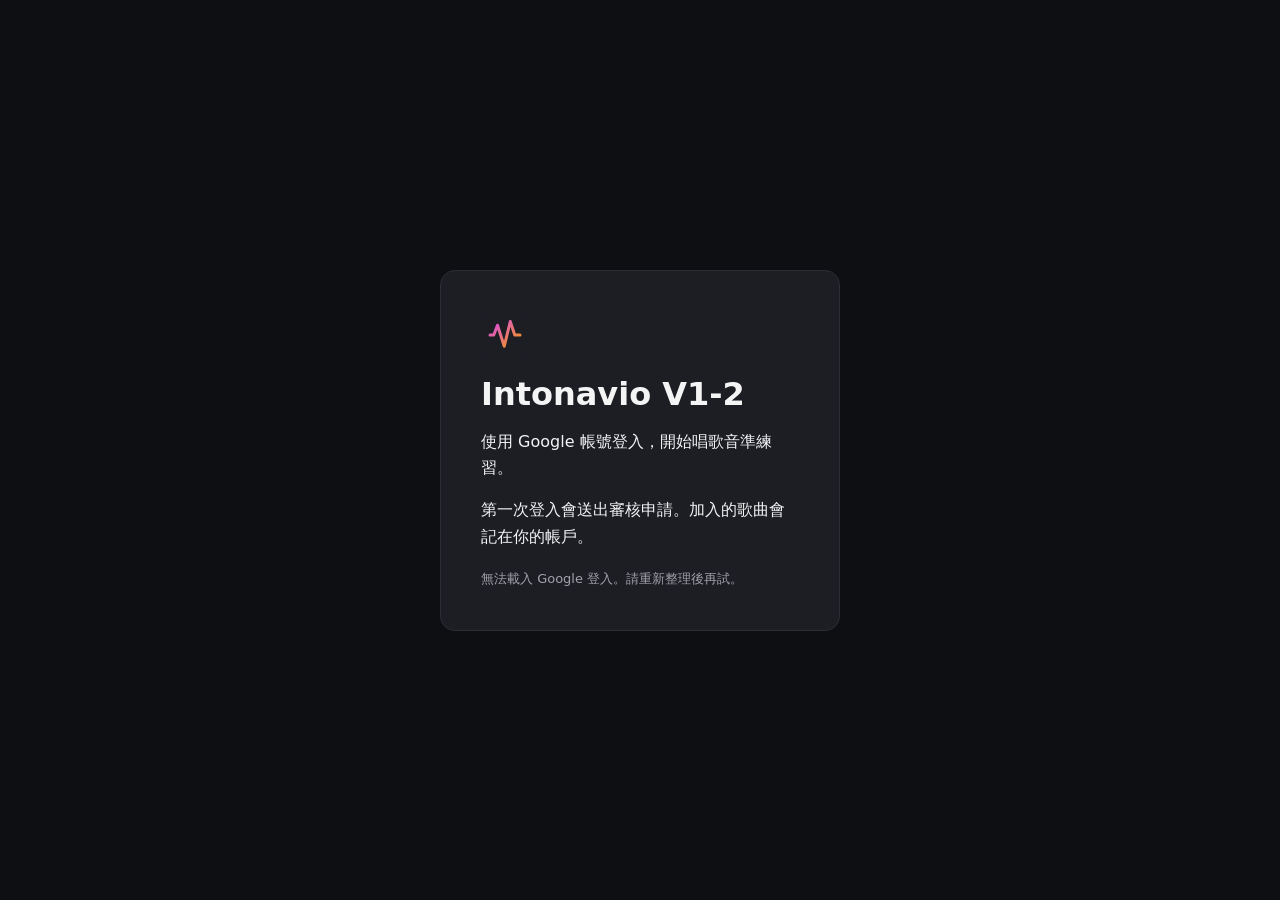
<file: index.html>
<!doctype html>
<html lang="zh-TW">
  <head>
    <meta charset="UTF-8" />
    <meta name="viewport" content="width=device-width,initial-scale=1" />
    <meta
      name="description"
      content="Intonavio V1-2 唱歌音準練習：三軌線上歌庫、即時音高與參考旋律。"
    />
    <meta name="theme-color" content="#0e0f12" />
    <title>Intonavio V1-2｜唱歌音準練習</title>
    <link rel="icon" href="./icon.svg" />
    <script type="module" crossorigin src="./assets/index-D7pJ2bb-.js"></script>
    <link rel="modulepreload" crossorigin href="./assets/dom-BB87m1bJ.js">
    <link rel="stylesheet" crossorigin href="./assets/index-Fr4rYa_E.css">
  </head>
  <body>
    <main
      id="google-entry"
      class="entry-page"
      hidden
      aria-labelledby="google-title"
    >
      <div class="entry-card">
        <img src="./icon.svg" width="48" height="48" alt="" />
        <h1 id="google-title">Intonavio V1-2</h1>
        <p data-i18n="googleEnter">使用 Google 帳號登入，開始唱歌音準練習。</p>
        <p data-i18n="googleNotice">第一次登入會送出審核申請。加入的歌曲會記在你的帳戶。</p>
        <div id="google-button"></div>
        <p id="google-status" role="status"></p>
        <div class="entry-actions">
          <button id="google-recheck" data-i18n="googleRecheck" hidden>查詢審核狀態</button>
          <button id="google-switch" data-i18n="googleSignOut" hidden>登出</button>
        </div>
      </div>
    </main>
    <div id="practice-app" hidden>
      <header class="topbar">
        <a class="brand" href="./"
          ><img src="./icon.svg" width="38" height="38" alt="" /><span
            >Intonavio V1-2 <small data-i18n="app">唱歌音準練習</small></span
          ></a
        >
        <div class="top-actions">
          <a id="practice-admin" href="./admin/" hidden data-i18n="adminLink">管理後台</a>
          <button
            id="google-sign-out"
            class="ghost"
            data-i18n="googleSignOut"
            hidden
          >
            登出
          </button>
          <button id="environment" class="ghost" data-i18n="settings">
            練唱方式</button
          ><span id="local-pill" class="local-pill" data-i18n="local">本機處理・免費使用</span
          ><label class="sr-only" for="language">Language</label
          ><select id="language">
            <option value="zh-TW">繁體中文</option>
            <option value="en">English</option>
          </select>
        </div>
      </header>
      <div class="workspace">
        <aside class="sidebar">
          <div class="section-heading">
            <h2 data-i18n="library">我的練習曲</h2>
            <span id="song-count">0</span>
          </div>
          <button id="add-song" class="primary wide" data-i18n="addSong">
            ＋ 加入歌曲</button
          ><button id="import" class="ghost wide" data-i18n="localFile">
            匯入本機音檔</button
          ><input
            type="file"
            id="file"
            accept="audio/*,.mp3,.wav,.flac,.m4a,.ogg"
            hidden
          /><button id="demo" class="ghost wide" data-i18n="demo">
            試試音階暖身
          </button>
          <div id="cloud-wait" class="cloud-library" hidden>
            <p id="cloud-wait-status" role="status"></p>
            <button id="cloud-pause" class="ghost wide" data-i18n="cloudPause" hidden>先練其他歌曲</button>
            <button id="cloud-resume" class="ghost wide" data-i18n="cloudProgress" hidden>查看分析進度</button>
          </div>
          <div id="library" class="song-list"></div>
          <details id="cloud-library" class="cloud-library" open hidden>
            <summary data-i18n="onlineLibrary">線上歌庫</summary>
            <form id="cloud-search">
              <label for="cloud-query" class="sr-only" data-i18n="cloudSearch">搜尋歌名、頻道或影片 ID</label>
              <input id="cloud-query" type="search" maxlength="160" />
              <button type="submit" class="ghost" data-i18n="search">搜尋</button>
            </form>
            <div id="cloud-recommend-bar" class="cloud-recommend-bar" hidden>
              <span data-i18n="cloudRecommended">為你推薦</span>
              <button id="cloud-shuffle" type="button" class="ghost" data-i18n="cloudShuffle">換一批</button>
            </div>
            <div id="cloud-results" class="song-list" aria-live="polite"></div>
          </details>
          <div class="privacy">
            <span class="privacy-dot"></span>
            <p data-i18n="privacy">本機匯入的音訊保存在此瀏覽器。選擇雲端分析後會上傳音檔。</p>
            <small data-i18n="storage"
              >歌曲儲存在此瀏覽器；清除網站資料會移除歌曲，請下載音檔備份。</small
            >
          </div>
        </aside>
        <main>
          <section class="intro">
            <div>
              <h1 id="song-title" data-i18n="ready">準備好，唱一小段。</h1>
              <p id="song-artist" class="muted"></p>
              <p class="muted" data-i18n="hint">
                戴上耳機，開啟麥克風，讓你的聲音對齊旋律。
              </p>
            </div>
            <button
              id="mic"
              class="primary mic-button"
              data-i18n="micOn"
              aria-pressed="false"
            >
              開啟麥克風
            </button>
          </section>
          <div id="mic-status-line" class="status-line">
            <span id="mic-status" data-i18n="micIdle">麥克風未開啟</span
            ><span class="headphones" data-i18n="headphones">建議使用耳機</span
            ><meter
              id="level"
              min="0"
              max="1"
              high="0.9"
              optimum="0.5"
              value="0"
              aria-label="麥克風峰值"
            ></meter>
          </div>
          <details id="mic-settings" class="mic-settings">
            <summary data-i18n="micSettings">麥克風設定</summary>
            <div class="mic-settings-controls">
              <label class="mic-filter-control">
                <span data-i18n="micFilter">濾波與降噪</span>
                <select id="mic-filter">
                  <option value="vocal" selected data-i18n="micFilterVocal">人聲濾波（推薦）</option>
                  <option value="strong" data-i18n="micFilterStrong">強力降噪（吵雜環境）</option>
                  <option value="off" data-i18n="micFilterOff">關閉（原始訊號）</option>
                </select>
              </label>
              <button id="mic-test" class="ghost" type="button" data-i18n="micTestStart">
                測試麥克風
              </button>
            </div>
            <div class="mic-alignment-controls">
              <label for="latency" data-i18n="latency">麥克風對齊</label>
              <input id="latency" type="number" min="-500" max="500" step="10" value="0" aria-describedby="alignment-hint" />
              <span>ms</span>
              <button id="mic-alignment" class="ghost" type="button" data-i18n="micAlignmentStart">試唱校準</button>
              <small id="alignment-hint" data-i18n="latencyHint">也可以手動微調毫秒值。</small>
            </div>
            <p id="mic-warning" class="mic-warning" role="status" hidden></p>
          </details>
          <section id="practice-card" class="practice-card">
            <div class="metrics">
              <div>
                <span data-i18n="note">你的音高</span
                ><strong id="live-note">—</strong
                ><small id="live-hz" data-i18n="noVoice">等待聲音</small>
              </div>
              <div>
                <span data-i18n="target">參考音高</span
                ><strong id="target-note">—</strong
                ><small id="deviation" data-i18n="noTarget">尚無參考旋律</small>
              </div>
              <div class="score-metric">
                <span data-i18n="score">本次準確度</span
                ><strong id="score">—</strong
                ><small id="score-count">0 frames</small>
              </div>
            </div>
            <div class="practice-audio-bar">
              <label class="playback-volume">
                <span data-i18n="playbackVolume">播放音量</span>
                <input id="playback-volume" type="range" min="0" max="100" value="50" />
                <output id="playback-volume-value" for="playback-volume">50%</output>
              </label>
              <div class="practice-mic-gain">
                <label class="mic-gain-inline">
                  <span data-i18n="micGain">麥克風增益</span>
                  <input
                    id="mic-gain"
                    type="range"
                    min="25"
                    max="200"
                    step="5"
                    value="100"
                  />
                  <output id="mic-gain-value" for="mic-gain">100%</output>
                </label>
                <label class="mic-auto-gain">
                  <input id="mic-auto-gain" type="checkbox" checked />
                  <span data-i18n="micAutoGain">自動增益</span>
                </label>
              </div>
            </div>
            <div class="practice-video-controls">
              <button id="toggle-video" class="ghost" type="button" aria-controls="video" hidden data-i18n="showVideo">
                顯示 YouTube 影片
              </button>
              <button id="toggle-video-background" class="ghost" type="button" aria-controls="practice-view" aria-pressed="false" hidden>
                選擇背景影片
              </button>
              <button id="toggle-video-fill" class="ghost" type="button" aria-controls="practice-view" aria-pressed="true" hidden data-i18n="videoFill">
                滿版裁切
              </button>
              <button id="toggle-video-fullscreen" class="ghost" type="button" aria-controls="practice-card" aria-pressed="false" hidden data-i18n="videoFullscreen">
                全螢幕疊加
              </button>
              <label id="video-background-brightness-control" class="video-brightness" hidden>
                <span data-i18n="videoBackgroundBrightness">背景亮度</span>
                <input id="video-background-brightness" type="range" min="35" max="100" step="1" value="85" />
                <output id="video-background-brightness-value" for="video-background-brightness">85%</output>
              </label>
              <button id="remove-practice-video" class="ghost" type="button" hidden data-i18n="removePracticeVideo">
                移除影片
              </button>
              <input id="practice-video-file" type="file" accept="video/*" hidden />
              <a id="watch-video" hidden target="_blank" rel="noreferrer" data-i18n="openWatch">在 YouTube 開啟</a>
            </div>
            <div id="practice-view" class="practice-view">
              <div id="video" class="practice-video" hidden></div>
              <div id="practice-video-frame" class="practice-video practice-video-local" hidden>
                <video id="practice-video" muted playsinline preload="metadata" aria-hidden="true"></video>
              </div>
              <div class="chart-wrap">
                <canvas
                  id="chart"
                  role="img"
                  aria-label="音高走勢圖：參考旋律與你的聲音"
                ></canvas>
              </div>
            </div>
            <div class="chart-legend">
              <span
                ><i class="reference"></i
                ><span data-i18n="referenceLegend">參考旋律</span></span
              ><span
                ><i class="live"></i
                ><span data-i18n="liveLegend">你的聲音</span></span
              >
            </div>
            <div class="transport">
              <button id="play" class="play" disabled data-i18n="play">
                播放</button
              ><label class="sr-only" for="seek" data-i18n="progress"
                >播放進度</label
              ><input
                id="seek"
                type="range"
                min="0"
                max="1"
                value="0"
                step="0.01"
                disabled
              /><span id="time">0:00 / 0:00</span>
            </div>
            <div class="playback-options">
              <label class="sr-only" for="track" data-i18n="track">音軌</label
              ><select id="track">
                <option value="original" data-i18n="original">原曲</option>
                <option value="vocals" data-i18n="vocals" disabled>人聲</option>
                <option value="instrumental" data-i18n="instrumental" disabled>
                  伴奏
                </option>
              </select>
              <label class="inline-setting"
                ><span data-i18n="speed">播放速度</span
                ><select id="speed">
                  <option value="0.5">0.5×</option>
                  <option value="0.75">0.75×</option>
                  <option value="1" selected>1.0×</option>
                  <option value="1.25">1.25×</option>
                  <option value="1.5">1.5×</option>
                </select></label
              >
              <div class="loop-controls">
                <button id="a" class="ghost" data-i18n="markerA" disabled>
                  設 A 起點</button
                ><button id="b" class="ghost" data-i18n="markerB" disabled>
                  設 B 終點</button
                ><button
                  id="clear-loop"
                  class="ghost"
                  data-i18n="clearLoop"
                  disabled
                >
                  取消循環</button
                ><span id="loop-info" class="muted">A — · B —</span>
              </div>
            </div>
          </section>
          <section class="settings-grid">
            <label
              ><span data-i18n="difficulty">評分難度</span
              ><select id="difficulty">
                <option value="beginner" data-i18n="beginner">入門</option>
                <option value="intermediate" data-i18n="intermediate">
                  進階
                </option>
                <option value="advanced" data-i18n="advanced">挑戰</option>
              </select></label
            ><label
              ><span data-i18n="octave">練習音域</span
              ><select id="octave">
                <option value="-12" data-i18n="lower">低八度</option>
                <option value="0" selected data-i18n="same">原音域</option>
                <option value="12" data-i18n="higher">高八度</option></select
              ><small data-i18n="octaveHint"
                >跟唱時如果比原唱低或高一個八度，可在這裡調整參考線。播放維持原音。</small
              ></label
            >
            <div class="visual-sync-setting">
              <div class="visual-sync-head">
                <label for="visual-offset" data-i18n="visualSync">畫面同步微調</label>
                <output id="visual-offset-value" for="visual-offset">+0 ms · 自動偵測</output>
                <button id="visual-offset-reset" class="ghost visual-sync-reset" type="button" data-i18n="visualSyncReset" disabled>歸零</button>
              </div>
              <input
                id="visual-offset"
                type="range"
                min="-300"
                max="300"
                step="10"
                value="0"
                aria-describedby="visual-offset-hint"
              />
              <small id="visual-offset-hint" data-i18n="visualSyncHint"
                >依目前播放裝置即時偵測系統輸出延遲；若使用藍牙耳機覺得畫面比聲音快，可往右微調。</small
              >
            </div>
          </section>
          <section id="processing-card" class="processing-card">
            <div>
              <h2 data-i18n="separate">AI 分離人聲與伴奏</h2>
              <p data-i18n="separateHint">
                網頁會在你的電腦上處理音訊。第一次會下載約 67 MB 的模型，速度依電腦與歌曲長度而異。處理時請保持分頁開啟。
              </p>
            </div>
            <div class="button-row">
              <button
                id="separate"
                class="primary"
                disabled
                data-i18n="separate"
              >
                AI 分離人聲與伴奏</button
              ><button id="analyze" class="ghost" disabled data-i18n="analyze">
                這是清唱，直接分析音高</button
              ><button id="cloud-process-file" class="ghost" hidden data-i18n="cloudProcessFile">
                送出雲端三軌分析
              </button><button id="cloud-retry" class="ghost" hidden data-i18n="cloudRetry">
                重試雲端分析
              </button><button id="cancel" class="ghost" hidden data-i18n="cancel">
                取消處理
              </button>
            </div>
            <div id="cloud-progress-panel" class="cloud-progress-panel" hidden>
              <div class="cloud-progress-head">
                <span id="cloud-progress-badge" class="cloud-badge"></span>
                <strong id="cloud-progress-title" class="cloud-progress-title"></strong>
                <span id="cloud-progress-elapsed" class="cloud-progress-elapsed"></span>
              </div>
              <ol id="cloud-progress-steps" class="cloud-steps" aria-label="雲端處理進度">
                <li data-step="queued">
                  <span class="cloud-step-dot" aria-hidden="true"></span>
                  <span data-i18n="cloudStepQueued">已送出排隊</span>
                </li>
                <li data-step="fetching">
                  <span class="cloud-step-dot" aria-hidden="true"></span>
                  <span data-i18n="cloudStepFetching">取得音訊</span>
                </li>
                <li data-step="separating">
                  <span class="cloud-step-dot" aria-hidden="true"></span>
                  <span data-i18n="cloudStepSeparating">AI 分離與音高</span>
                </li>
                <li data-step="storing">
                  <span class="cloud-step-dot" aria-hidden="true"></span>
                  <span data-i18n="cloudStepStoring">儲存成品</span>
                </li>
              </ol>
              <progress id="cloud-progress-bar" max="1" value="0"></progress>
              <p id="cloud-progress-detail" class="cloud-progress-detail" role="status" aria-live="polite"></p>
              <div id="cloud-progress-actions" class="button-row">
                <button id="cloud-panel-pause" class="ghost" type="button" hidden data-i18n="cloudPause">
                  先練其他歌曲
                </button>
                <button id="cloud-panel-resume" class="ghost" type="button" hidden data-i18n="cloudCheckProgress">
                  重新檢查進度
                </button>
                <button id="cloud-panel-retry" class="ghost" type="button" hidden data-i18n="cloudRetry">
                  重試雲端分析
                </button>
                <button id="cloud-panel-manual" class="primary" type="button" hidden data-i18n="manualDownloadAction">
                  自行下載並上傳音檔
                </button>
              </div>
            </div>
            <progress
              id="processing-progress"
              max="1"
              value="0"
              hidden
            ></progress>
            <p id="status" role="status" aria-live="polite"></p>
            <div class="button-row" id="downloads"></div>
          </section>
          <section class="history-card">
            <div class="section-heading">
              <h2 data-i18n="history">練習紀錄</h2>
              <button
                id="save-score"
                class="ghost"
                data-i18n="saveScore"
                disabled
              >
                儲存本次成績
              </button>
            </div>
            <div id="history">
              <p class="muted" data-i18n="noHistory">
                唱完後，儲存一次練習成績。
              </p>
            </div>
          </section>
          <details class="help">
            <summary data-i18n="help">使用方式</summary>
            <ol>
              <li data-i18n="step1">
                點「加入歌曲」貼上 YouTube 連結，再點「檢查歌曲」。
              </li>
              <li data-i18n="step2">選「加入並播放影片」，再按播放。</li>
              <li data-i18n="step3">開啟麥克風，就能邊唱邊看自己的音高。</li>
            </ol>
            <p data-i18n="limits">
              想做伴奏或對照原唱音高？到「練唱方式」查看安裝步驟。
            </p>
          </details>
          <footer>
            Intonavio Web ·
            <a
              href="https://github.com/pawelgawliczek/intonavio"
              target="_blank"
              rel="noreferrer"
              >Intonavio / MIT</a
            >
            ·
            <a
              href="https://github.com/incidentist/web-audio-separation"
              target="_blank"
              rel="noreferrer"
              >web-audio-separation</a
            >
          </footer>
        </main>
      </div>
      <dialog id="add-dialog" aria-labelledby="add-dialog-title">
        <div class="section-heading">
          <h2 id="add-dialog-title" data-i18n="pasteUrl">貼上 YouTube 連結</h2>
          <button id="close-dialog" class="ghost" data-i18n="close">
            關閉
          </button>
        </div>
        <form id="youtube-form">
          <label for="youtube-url" class="sr-only" data-i18n="pasteUrl"
            >貼上 YouTube 連結</label
          ><input
            id="youtube-url"
            type="url"
            required
            placeholder="https://www.youtube.com/watch?v=…"
            autocomplete="off"
          /><button type="submit" class="ghost" data-i18n="checkSong">
            檢查歌曲
          </button>
        </form>
        <p class="muted" data-i18n="youtubeHint">
          請使用你有權下載和處理的公開影片。
        </p>
        <div id="youtube-preview"></div>
        <p id="dialog-status" role="status"></p>
        <div class="dialog-actions">
          <button id="prepare" class="primary" data-i18n="addAndPrepare" hidden>
            加入並處理歌曲
          </button>
          <button id="dialog-manual-upload" class="ghost" type="button" data-i18n="manualDownloadAction" hidden>
            自行下載並上傳音檔
          </button>
          <button id="add-stream" class="ghost" data-i18n="streamOnly" hidden>
            加入並播放影片
          </button>
          <button
            id="setup-prepare-song"
            class="ghost"
            data-i18n="prepareWithSetup"
            hidden
          >
            用練唱工具處理 YouTube 歌曲
          </button>
        </div>
      </dialog>
      <dialog id="mic-alignment-dialog" aria-labelledby="mic-alignment-title">
        <div class="section-heading">
          <h2 id="mic-alignment-title" data-i18n="micAlignmentStart">試唱校準</h2>
        </div>
        <p data-i18n="micAlignmentHint">戴上耳機。每回合聽到第三聲提示時，立刻唱一個舒服的長音，維持約一秒。</p>
        <p id="mic-alignment-round" class="muted"></p>
        <p id="mic-alignment-status" class="alignment-cue" role="status" aria-live="polite"></p>
        <form method="dialog" class="button-row">
          <button class="ghost" data-i18n="close">關閉</button>
        </form>
      </dialog>
      <dialog id="environment-dialog" aria-labelledby="environment-title">
        <div class="section-heading">
          <h2 id="environment-title" data-i18n="settings">練唱方式</h2>
          <button id="close-environment" class="ghost" data-i18n="close">
            關閉
          </button>
        </div>
        <section class="setup-choice" id="setup-stream">
          <h3 data-i18n="browserMode">播 YouTube 跟唱</h3>
          <p data-i18n="browserDetails">
            不用安裝。貼上 YouTube
            連結就能播放、變速，也可以開麥克風看自己的音高。
          </p>
          <button id="setup-add-song" class="primary" data-i18n="startBrowser">
            加入 YouTube 歌曲
          </button>
        </section>
        <section class="setup-choice" id="setup-import">
          <h3 data-i18n="browserFileMode">用自己的音檔做伴奏</h3>
          <p data-i18n="browserFileDetails">
            不用安裝。匯入音檔後，按「AI 分離人聲與伴奏」。瀏覽器會在你的電腦上分離音軌，並畫出參考音高。
          </p>
          <button id="setup-import-file" class="ghost" data-i18n="localFile">
            匯入本機音檔
          </button>
        </section>
        <section class="setup-choice" id="setup-cloud" hidden>
          <h3 data-i18n="cloudMode">雲端取音試用</h3>
          <p data-i18n="cloudDetails">
            貼一次 YouTube
            連結。雲端取得音訊後，瀏覽器會接著分離人聲、畫音高圖。
          </p>
          <button id="setup-cloud-song" class="ghost" data-i18n="startBrowser">
            加入 YouTube 歌曲
          </button>
        </section>
        <section class="setup-choice" id="setup-local">
          <h3 data-i18n="localMode">用 YouTube 連結做伴奏</h3>
          <div id="setup-running" hidden>
            <p data-i18n="toolRunning">練唱工具已開啟，可以直接處理歌曲。</p>
            <p data-i18n="prepareSteps">
              點「加入歌曲」貼上 YouTube
              連結，依序點「檢查歌曲」和「加入並處理歌曲」。處理好後切到「伴奏」，開啟麥克風跟唱。
            </p>
          </div>
          <div id="setup-install">
            <p data-i18n="localDetails">
              手邊只有 YouTube 連結時，可以用免費的練唱工具取得音訊，再分離人聲和伴奏。
            </p>
            <details id="setup-instructions">
              <summary data-i18n="showSetup">
                查看練唱工具下載與啟動步驟
              </summary>
              <fieldset id="setup-computer" class="setup-computer">
                <legend data-i18n="chooseComputer">你用哪種電腦？</legend>
                <label
                  ><input
                    type="radio"
                    name="setup-os"
                    value="windows"
                    checked
                  />
                  Windows</label
                >
                <label
                  ><input type="radio" name="setup-os" value="mac" /> Mac</label
                >
              </fieldset>
              <ol class="setup-steps">
                <li>
                  <strong data-i18n="extractSetup">下載並解壓縮</strong>
                  <div data-setup-os="windows">
                    <p data-i18n="extractWindows">
                      到「下載」資料夾，在 ZIP 檔上按右鍵，選「全部解壓」。
                    </p>

                  </div>
                  <div data-setup-os="mac" hidden>
                    <p data-i18n="extractMac">
                      到「下載項目」點兩下 ZIP
                      檔。如果已經看到解壓後的資料夾，直接打開它。
                    </p>

                  </div>
                </li>
                <li>
                  <strong data-i18n="launchSetup"
                    >打開新資料夾，點兩下這個檔案</strong
                  >
                  <div data-setup-os="windows">
                    <code>啟動唱歌音準練習.cmd</code>
                    <p data-i18n="launchWindows">
                      如果黑色視窗詢問是否安裝，按
                      Y。裝完關掉視窗，再點兩下同一個檔案。
                    </p>
                  </div>
                  <div data-setup-os="mac" hidden>
                    <code>啟動唱歌音準練習.command</code>
                    <p data-i18n="launchMac">
                      如果「終端機」詢問是否安裝或更新，輸入 y 再按
                      Return。第一次安裝建議使用 macOS 15 以上。
                    </p>
                    <a
                      href="https://brew.sh/"
                      target="_blank"
                      rel="noreferrer"
                      data-i18n="homebrewHelp"
                      >如果畫面說找不到 Homebrew，查看安裝說明</a
                    >
                  </div>
                  <p class="setup-note" data-i18n="leaveRunning">
                    瀏覽器會自動開啟練唱頁。唱歌時請留著剛才開啟的視窗。
                  </p>
                </li>
                <li>
                  <strong data-i18n="prepareSetup"
                    >到新開的練唱頁加入歌曲</strong
                  >
                  <p data-i18n="prepareSteps">
                    點「加入歌曲」貼上 YouTube
                    連結，依序點「檢查歌曲」和「加入並處理歌曲」。處理好後切到「伴奏」，開啟麥克風跟唱。
                  </p>
                </li>
              </ol>
            </details>
            <p class="setup-reopen">
              <span data-i18n="alreadyRunning">已經啟動練唱工具？</span>
              <a
                id="local-link"
                href="http://127.0.0.1:3219/"
                target="_blank"
                rel="noreferrer"
                data-i18n="openLocal"
                >開啟練唱頁</a
              >
            </p>
          </div>
        </section>
      </dialog>
      <dialog id="manual-audio-dialog" aria-labelledby="manual-audio-title">
        <div class="section-heading">
          <h2 id="manual-audio-title" data-i18n="manualAudioTitle">改為自行下載並上傳音檔</h2>
          <button id="close-manual-audio" class="ghost" type="button" data-i18n="close">關閉</button>
        </div>
        <p id="manual-audio-reason" class="manual-audio-reason"></p>
        <p id="manual-audio-song" class="manual-audio-song"></p>
        <ol class="manual-audio-steps">
          <li>
            <strong data-i18n="manualStep1Title">1. 複製 YouTube 連結並到外部下載網站存成音檔</strong>
            <p class="muted" data-i18n="manualStep1Hint">可用下方的 Cobalt 或任何你慣用的線上 yt-dlp／YouTube 轉 MP3／M4A 網站下載音檔。</p>
            <div class="button-row">
              <button id="manual-copy-url" class="ghost" type="button" data-i18n="manualCopyUrl">複製 YouTube 連結</button>
              <a id="manual-external-link" class="manual-ext-link" href="https://cobalt.tools/" target="_blank" rel="noreferrer" data-i18n="manualOpenCobalt">前往外部下載網站（Cobalt）↗</a>
            </div>
          </li>
          <li>
            <strong data-i18n="manualStep2Title">2. 上傳剛下載好的音檔繼續分析</strong>
            <p class="muted" data-i18n="manualStep2Hint">支援 MP3、M4A、WAV、FLAC、OGG（8 分鐘、24 MiB 內）。上傳後會照常跑雲端 AI 分離與音高分析，並自動歸檔至線上歌庫。</p>
            <div class="button-row">
              <button id="manual-upload-btn" class="primary" type="button" data-i18n="manualUploadBtn">選擇已下載的音檔並上傳</button>
            </div>
            <input id="manual-audio-file" type="file" accept="audio/*,.mp3,.m4a,.wav,.ogg,.flac,.webm,.mp4" hidden />
          </li>
        </ol>
        <p id="manual-audio-status" class="muted" role="status"></p>
      </dialog>
      <audio id="audio" preload="metadata"></audio>
    </div>
    <div id="toast-region" class="toast-region" aria-live="polite" aria-atomic="true"></div>
  </body>
</html>
</file>
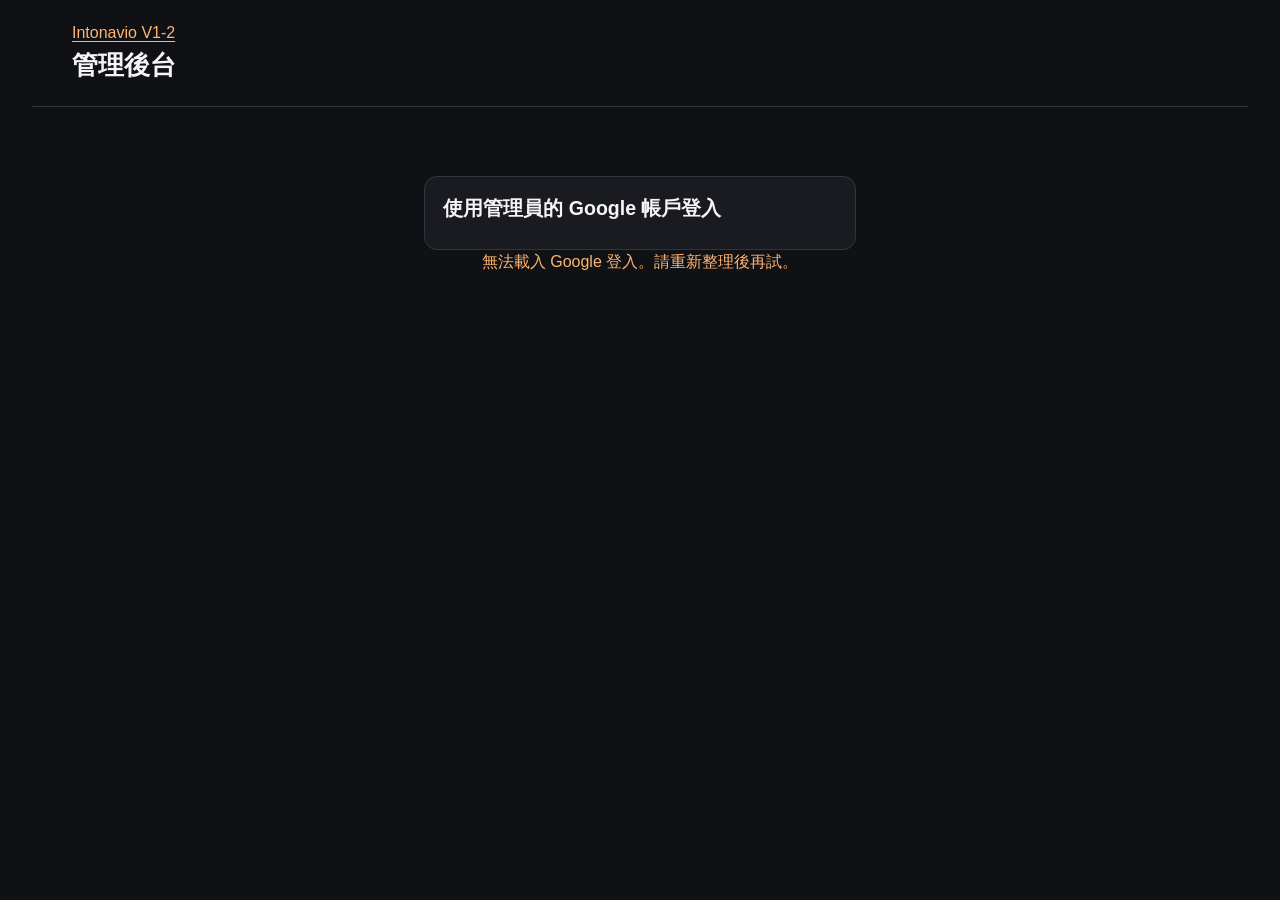
<file: admin/index.html>
<!doctype html>
<html lang="zh-TW">
<head>
  <meta charset="UTF-8">
  <meta name="viewport" content="width=device-width, initial-scale=1">
  <title>Intonavio V1-2 管理後台</title>
  <script type="module" crossorigin src="../assets/index-xv8R_GnP.js"></script>
  <link rel="modulepreload" crossorigin href="../assets/dom-BB87m1bJ.js">
  <link rel="stylesheet" crossorigin href="../assets/index-Dt8cq1YZ.css">
</head>
<body>
  <header>
    <div><a href="../">Intonavio V1-2</a><h1>管理後台</h1></div>
    <button id="logout" hidden>登出</button>
  </header>
  <main>
    <section id="login" class="card login">
      <h2>使用管理員的 Google 帳戶登入</h2>
      <div id="google-button"></div>
    </section>
    <p id="status" role="status"></p>
    <div id="dashboard" hidden>
      <div class="toolbar"><h2>使用概況</h2><button id="refresh">重新整理</button></div>
      <dl id="totals" class="totals"></dl>
      <nav aria-label="後台功能">
        <button data-section="members" aria-pressed="true">使用者與審核</button>
        <button data-section="songs" aria-pressed="false">歌曲統計</button>
        <button data-section="jobs" aria-pressed="false">任務與日誌</button>
        <button data-section="usage" aria-pressed="false">資源用量</button>
        <button data-section="settings" aria-pressed="false">線路與通知設定</button>
      </nav>
      <section id="members" class="card">
        <div class="table-wrap"><table>
          <thead><tr><th>使用者</th><th>權限</th><th>狀態</th><th>已加入歌曲</th><th>申請通知</th><th>操作</th></tr></thead>
          <tbody id="member-rows"></tbody>
        </table></div>
        <section id="member-detail" class="detail" hidden><h3 id="member-title"></h3><ul id="member-songs"></ul></section>
      </section>
      <section id="songs" class="card" hidden>
        <div class="table-wrap"><table><thead><tr><th>歌名</th><th>加入人數</th><th>最近加入</th></tr></thead><tbody id="song-rows"></tbody></table></div>
      </section>
      <section id="jobs" class="card" hidden>
        <div class="links" aria-label="各服務的原始日誌">
          <a id="render-log" target="_blank" rel="noreferrer" hidden>Render 日誌</a>
          <a id="worker-log" target="_blank" rel="noreferrer" hidden>Cloudflare Worker</a>
          <a href="https://modal.com/apps/shoanchiou/main/deployed/intonavio-v1-2" target="_blank" rel="noreferrer">Modal 日誌</a>
        </div>
        <div class="section-bar">
          <h2>問題統整與重試</h2>
          <div class="inline-actions">
            <button id="retry-all-issues" class="primary" type="button" hidden>重試全部失敗任務</button>
          </div>
        </div>
        <div id="issue-summary" class="chip-bar" aria-label="依問題類型篩選"></div>
        <div class="table-wrap"><table><thead><tr><th>任務</th><th>來源／狀態</th><th>階段</th><th>取音／分離／儲存</th><th>最後心跳</th><th>錯誤碼與原因</th><th>操作</th></tr></thead><tbody id="attention-rows"></tbody></table></div>
        <div class="section-bar">
          <h2>全部任務</h2>
          <div class="inline-actions">
            <div id="job-filters" class="chip-bar" role="group" aria-label="任務狀態篩選">
              <button type="button" data-job-filter="all" aria-pressed="true">全部</button>
              <button type="button" data-job-filter="attention" aria-pressed="false">異常</button>
              <button type="button" data-job-filter="active" aria-pressed="false">處理中</button>
              <button type="button" data-job-filter="done" aria-pressed="false">已完成</button>
            </div>
            <input id="job-search" type="search" placeholder="搜尋歌名或 ID…" maxlength="120" aria-label="搜尋任務">
          </div>
        </div>
        <div class="table-wrap"><table><thead><tr><th>歌名</th><th>類型</th><th>狀態</th><th>分析時間</th><th>送出時間</th><th>操作</th></tr></thead><tbody id="job-rows"></tbody></table></div>
        <section id="job-detail" class="detail" hidden><h3 id="job-title"></h3><p id="job-summary"></p><ol id="job-events"></ol></section>
        <h2 class="caption">最新日誌</h2>
        <div class="table-wrap"><table><thead><tr><th>時間</th><th>服務</th><th>事件</th><th>歌曲／細節</th></tr></thead><tbody id="event-rows"></tbody></table></div>
      </section>
      <section id="usage" class="card" hidden>
        <div class="section-bar" style="margin-top:0">
          <h2>三服務資源總覽（Render · Modal · Cloudflare）</h2>
          <button id="usage-route-pill" type="button" class="route-pill">目前取音線路：—</button>
        </div>
        <div id="service-cards" class="service-grid"></div>
        <div class="chart-grid">
          <div class="chart-card">
            <h3>近 14 日三服務活動趨勢</h3>
            <p class="caption">每日任務送出、Render 取音完成、Modal GPU 派送與任務完成數。</p>
            <div id="activity-chart" class="svg-chart"></div>
          </div>
          <div class="chart-card">
            <h3>近 14 日 Modal GPU 每日執行時間</h3>
            <p class="caption">每日回報的 GPU 執行秒數（台北時間）。</p>
            <div id="gpu-chart" class="svg-chart"></div>
          </div>
          <div class="chart-card">
            <h3>Cloudflare R2 容量配置</h3>
            <p class="caption">永久成品、暫存來源檔與剩餘可用空間（上限 10 GB，8 GB 警戒）。</p>
            <div id="storage-chart" class="svg-chart"></div>
          </div>
          <div class="chart-card">
            <h3>目前失敗原因分佈</h3>
            <p class="caption">依服務歸屬統整所有待處理失敗任務。</p>
            <div id="error-chart" class="svg-chart"></div>
          </div>
        </div>
        <h2>本月 Modal GPU 用量明細</h2>
        <p id="usage-summary" class="caption"></p>
        <div class="table-wrap"><table><thead><tr><th>GPU</th><th>執行次數</th><th>有計時的次數</th><th>任務執行時間</th><th>預估費用（USD）</th></tr></thead><tbody id="usage-rows"></tbody></table></div>
        <p class="caption">此處統計 V1-2 已收到的任務計時。完整費用、閒置時間與剩餘額度請查看各平台控制台。</p>
        <div class="links">
          <a id="usage-render-link" target="_blank" rel="noreferrer" hidden>Render 控制台與日誌</a>
          <a id="usage-worker-link" target="_blank" rel="noreferrer" hidden>Cloudflare Worker 控制台</a>
          <a href="https://modal.com/settings/shoanchiou/usage" target="_blank" rel="noreferrer">Modal 使用量與帳單</a>
        </div>
      </section>
      <section id="settings" class="card" hidden>
        <h2>YouTube 取音線路切換（即時生效）</h2>
        <p class="caption">可即時在 Render 主線路、Modal CPU 取音（方案 B）、自訂備援伺服器（方案 A）與自動故障轉移間切換，無須重新部署。</p>
        <form id="fetch-route-form" class="route-form">
          <label for="fetch-route">目前啟用線路</label>
          <select id="fetch-route">
            <option value="auto">自動備援（優先 Render，失敗自動切備援伺服器 → Modal CPU）</option>
            <option value="render">Render 主線路（預設）</option>
            <option value="modal">Modal CPU 取音（方案 B，內建 yt-dlp）</option>
            <option value="backup">自訂備援伺服器（方案 A，獨立 Docker／Koyeb／Fly／家用 Tunnel）</option>
          </select>
          <label for="fetch-backup-url">自訂備援伺服器網址（方案 A，選填）</label>
          <input id="fetch-backup-url" type="url" placeholder="https://your-backup-fetcher.example.com" maxlength="200">
          <div class="actions">
            <button class="primary" type="submit">儲存線路設定</button>
            <button id="test-route-render" type="button">測試 Render</button>
            <button id="test-route-backup" type="button">測試備援伺服器</button>
            <button id="test-route-modal" type="button">測試 Modal</button>
          </div>
          <p id="fetch-route-status" class="caption" role="status"></p>
        </form>
        <hr class="settings-divider">
        <h2>YouTube Cookie 設定與同步（Modal CPU／Render／備援共用）</h2>
        <p class="caption">貼上或載入 Netscape 格式的 <code>cookies.txt</code>（建議在瀏覽器開無痕視窗登入專用帳號後，以 <code>Get cookies.txt LOCALLY</code> 匯出並立即關閉無痕視窗，避免瀏覽器自動輪替失效）。儲存後會同步至 Modal CPU、Render 與備援伺服器，並在每次取音認領時自動帶入。</p>
        <div class="links actions" style="align-items:center">
          <a href="https://chromewebstore.google.com/detail/get-cookiestxt-locally/cclelndahbckbenkjhflpdbgdldlbecc" target="_blank" rel="noreferrer">前往 Get cookies.txt LOCALLY 擴充套件頁 ↗</a>
          <button id="copy-cookie-ext-url" type="button">複製套件商店網址</button>
          <button id="copy-cookie-yt-url" type="button">複製無痕匯出網址 (youtube.com/robots.txt)</button>
          <a href="https://github.com/yt-dlp/yt-dlp/wiki/Extractors#exporting-youtube-cookies" target="_blank" rel="noreferrer">yt-dlp 官方匯出步驟 ↗</a>
        </div>
        <p id="cookie-summary" class="caption" role="status">尚未設定雲端動態 Cookie（未設定時回退使用容器 Secret）。</p>
        <form id="cookie-form" class="route-form">
          <label for="cookie-input">Netscape Cookie 內容（僅擷取 youtube.com 項目，儲存後不會回傳明文）</label>
          <textarea id="cookie-input" rows="5" maxlength="65536" spellcheck="false" placeholder="# Netscape HTTP Cookie File&#10;.youtube.com	TRUE	/	TRUE	0	LOGIN_INFO	..."></textarea>
          <div class="actions">
            <button class="primary" type="submit">儲存並同步 Cookie</button>
            <button id="cookie-import-btn" type="button">載入 cookies.txt 檔案</button>
            <button id="cookie-clear-btn" class="danger" type="button">清除動態 Cookie</button>
            <input id="cookie-file" type="file" accept=".txt,text/plain" hidden>
          </div>
          <p id="cookie-status" class="caption" role="status"></p>
        </form>
        <hr class="settings-divider">
        <h2>人聲分離模型與二段純主唱提取（方案 3 開關）</h2>
        <p class="caption">主分離固定使用 <code>mel_band_roformer_kim_ft_unwa.ckpt</code>；開啟後會再對人聲軌跑第二段 Karaoke 模型（<code>mel_band_roformer_karaoke_aufr33_viperx_sdr_10.1956.ckpt</code>），僅將純主唱送給 SwiftF0（播放仍保留完整人聲與伴奏，每首 GPU 時間與費用約加倍）。</p>
        <div class="toggle-row">
          <label class="toggle-label" for="karaoke-stage-toggle">
            <input id="karaoke-stage-toggle" type="checkbox">
            <span id="karaoke-stage-text">目前狀態：關閉（方案 1：單模型 Mel-Band RoFormer）</span>
          </label>
        </div>
        <p id="separation-status" class="caption" role="status"></p>
        <hr class="settings-divider">
        <h2>yt-dlp 自動更新（每 12 小時有登入時檢查）</h2>
        <p id="yt-dlp-summary" class="caption" role="status">尚未檢查過 yt-dlp 版本。</p>
        <div class="actions">
          <button id="check-yt-dlp" type="button">立即檢查並更新 yt-dlp</button>
        </div>
        <hr class="settings-divider">
        <h2>新使用者申請通知</h2>
        <p id="mail-status" class="caption" role="status"></p>
        <form id="recipients-form">
          <label for="recipients">收件地址，以逗號分隔</label>
          <input id="recipients" required maxlength="2540">
          <div><button class="primary">儲存收件地址</button> <button id="check-mail" type="button">檢查寄信服務</button></div>
        </form>
      </section>
    </div>
  </main>
  <dialog id="edit-dialog">
    <form id="edit-form">
      <h2>編輯使用者</h2>
      <label for="edit-name">顯示名稱</label><input id="edit-name" required maxlength="60">
      <label for="edit-role">權限</label>
      <select id="edit-role"><option value="member">練唱使用者</option><option value="admin">管理員</option></select>
      <label for="edit-state">存取狀態</label>
      <select id="edit-state"><option value="pending">待審核</option><option value="approved">已核准</option><option value="disabled">已停用</option></select>
      <p id="edit-status" role="status"></p>
      <div class="actions"><button class="primary">儲存</button><button id="edit-cancel" type="button">取消</button></div>
    </form>
  </dialog>
</body>
</html>
</file>
<file: assets/index-Fr4rYa_E.css>
.local-entry{border:1px solid var(--line);border-radius:10px;padding:12px 16px;font-size:13px;line-height:1.7}.local-entry a{color:#e9a6f2}.song-button img{object-fit:cover;aspect-ratio:16/9;border-radius:6px;width:100%;margin-bottom:6px}dialog{border:1px solid var(--line);background:var(--surface);width:min(550px,100% - 36px);color:inherit;border-radius:18px;padding:24px}dialog::backdrop{background:#000b}dialog form{align-items:center;gap:8px;display:flex}dialog input{color:#fff;background:#15161c;border:1px solid #535560;border-radius:8px;flex:1;min-width:0;padding:12px}dialog p{font-size:13px;line-height:1.6}.entry-page{place-items:center;min-height:100svh;padding:22px;display:grid}.entry-card{border:1px solid var(--line);background:var(--surface);border-radius:15px;width:min(100%,400px);padding:clamp(22px,6vw,40px)}.entry-card h1{margin:12px 0 4px}.entry-card p{line-height:1.65}#google-button{margin:18px 0 8px}#google-status{color:var(--muted);margin:0;font-size:13px}#environment-dialog{width:min(620px,100% - 28px);max-height:calc(100dvh - 32px);padding:clamp(14px,4vw,24px)}.setup-choice{background:#17181e;border:1px solid #393b46;border-radius:12px;margin-top:12px;padding:16px}.setup-choice h3{margin:0 0 6px;font-size:16px}.setup-choice p{color:#d4d4dc;margin:5px 0 12px}.setup-choice a{color:#e9b3f2;text-underline-offset:3px}.setup-choice button{font-size:13px}#setup-instructions>summary{cursor:pointer;background:#26232d;border:1px solid #484451;border-radius:8px;padding:9px 11px;font-size:13px;line-height:1.5}.setup-computer{border:0;flex-wrap:wrap;gap:8px;margin:16px 0 8px;padding:0;display:flex}.setup-computer legend{padding:0 0 6px;font-size:13px}.setup-computer label{cursor:pointer;border:1px solid #454553;border-radius:8px;align-items:center;gap:6px;padding:5px 11px;font-size:13px;display:inline-flex}.setup-computer input{accent-color:#da8ee8;flex:none;margin:0}.setup-steps{margin:12px 0 6px;padding-inline-start:24px;font-size:13px}.setup-steps li+li{margin-top:14px}.setup-steps li::marker{color:#e9b3f2;font-weight:700}.setup-steps a{padding-block:4px;line-height:1.5;display:inline-block}.setup-steps code{overflow-wrap:anywhere;background:#2a2934;border-radius:4px;max-width:100%;margin-top:6px;padding:3px 7px;display:inline-block}.setup-choice .setup-note{margin-top:8px}.setup-choice .setup-reopen{flex-wrap:wrap;column-gap:6px;margin:12px 0 0;display:flex}#cloud-access{gap:6px;margin:12px 0;font-size:13px;display:grid}#cloud-access p{color:var(--muted);margin:0}#setup-prepare-song{margin-top:8px}#youtube-preview:empty{display:none}.preview-card{background:#14151b;border:1px solid #3c3e4d;border-radius:12px;align-items:flex-start;gap:14px;margin-top:12px;padding:14px;display:flex}.preview-card img{aspect-ratio:16/9;object-fit:cover;background:#090a0d;border:1px solid #2e303c;border-radius:8px;flex:none;width:164px}.preview-meta{flex-direction:column;flex:1;gap:5px;min-width:0;display:flex}.preview-tag{color:#f3c4fb;background:#d946ef29;border-radius:99px;align-self:flex-start;padding:3px 9px;font-size:11px;font-weight:650}.preview-tag[data-kind=ready]{color:#86efac;background:#34d39929}.preview-tag[data-kind=working]{color:#fde68a;background:#f59e0b29}.preview-tag[data-kind=failed]{color:#fca5a5;background:#f8717129}.preview-title{color:#fff;overflow-wrap:anywhere;font-size:14px;line-height:1.45}.preview-artist{color:var(--muted);font-size:12px}.preview-guide{color:#cbd5e1;margin:4px 0 0;font-size:12px;line-height:1.55}.dialog-actions{flex-wrap:wrap;gap:10px;margin-top:14px;display:flex}.dialog-actions:not(:has(button:not([hidden]))){display:none}.dialog-actions .primary{flex:220px}@media (max-width:520px){.preview-card{flex-direction:column}.preview-card img{width:100%}}#song-artist:empty{display:none}:root{color:#f4f4f5;font-synthesis:none;--lightningcss-light: ;--lightningcss-dark:initial;color-scheme:dark;--muted:#a1a1aa;--line:#2c2e36;--surface:#1c1e24;--magenta:#d946ef;--amber:#f59e0b;background:#0e0f12;font-family:Inter,Noto Sans TC,Microsoft JhengHei,system-ui,sans-serif}*{box-sizing:border-box}body{margin:0}button,input,select{font:inherit}button,select{cursor:pointer}button{border:1px solid var(--line);border-radius:10px;padding:11px 16px;font-weight:600;transition:filter .15s,background .15s}button:hover{filter:brightness(1.15)}button:disabled{opacity:.4;cursor:not-allowed}button:focus-visible,a:focus-visible,input:focus-visible,select:focus-visible,summary:focus-visible{outline-offset:3px;outline:2px solid #e6f6ff}button[hidden],[hidden]{display:none!important}.primary{color:#fff;background:linear-gradient(110deg,#ac30c5,#cf7d12);border-color:#0000}.ghost{color:#e4e4e7;background:#22242c}.wide{width:100%;margin-bottom:10px}.topbar{border-bottom:1px solid var(--line);justify-content:space-between;align-items:center;gap:20px;height:68px;padding:0 40px;display:flex}.brand{color:#fff;letter-spacing:-.5px;align-items:center;gap:12px;font-size:20px;font-weight:750;text-decoration:none;display:flex}.brand small{color:var(--muted);letter-spacing:.5px;margin-top:2px;font-size:12px;font-weight:400;display:block}.top-actions{align-items:center;gap:20px;display:flex}.local-pill{color:#bbdfcf;background:#13261e;border:1px solid #284438;border-radius:99px;padding:7px 12px;font-size:12px}.workspace{grid-template-columns:272px minmax(0,1fr);max-width:1600px;margin:auto;display:grid}.sidebar{border-right:1px solid var(--line);flex-direction:column;gap:0;min-height:calc(100svh - 68px);padding:30px 24px;display:flex}.section-heading{justify-content:space-between;align-items:center;gap:12px;margin-bottom:18px;display:flex}h2{margin:0;font-size:15px;font-weight:650}.section-heading>span{color:var(--muted);font-size:12px}main{min-width:0;padding:24px 40px 20px}.intro{justify-content:space-between;align-items:center;gap:24px;display:flex}.eyebrow{letter-spacing:2.4px;color:#e9a6f2;margin:0 0 10px;font-size:10px}.intro h1{letter-spacing:-.7px;overflow-wrap:anywhere;margin:0 0 6px;font-size:clamp(22px,2.2vw,32px)}.intro p.muted{margin:0;font-size:13px;line-height:1.7}.muted{color:var(--muted)}.mic-button{white-space:nowrap;min-width:148px}.status-line{color:var(--muted);align-items:center;gap:14px;margin:14px 0 10px;font-size:11px;display:flex}.status-line span:first-child:before{content:"";background:#666;border-radius:50%;width:6px;height:6px;margin-right:7px;display:inline-block}.status-line.live span:first-child:before{background:#70e2b2;box-shadow:0 0 10px #70e2b266}.status-line.peaking span:first-child:before{box-shadow:none;background:#fb927e}.headphones{margin-left:auto}meter{width:80px;height:9px}.practice-card{border:1px solid var(--line);background:#17181e;border-radius:18px;overflow:hidden;container-type:inline-size}.metrics{grid-template-columns:1fr 1fr 1fr;gap:22px;padding:14px 28px 10px;display:grid}.metrics>div{flex-direction:column;gap:4px;display:flex}.metrics span{color:var(--muted);font-size:11px}.metrics strong{letter-spacing:-1px;font-size:32px;line-height:1}.metrics small{color:var(--muted);min-height:16px;font-size:11px}.metrics>div:first-child strong{color:#e6f6ff}.metrics>div:nth-child(2) strong{color:#e99cf4}.score-metric{text-align:right}.score-metric strong{color:#f6c76a}.practice-video-controls{flex-wrap:wrap;align-items:center;gap:8px;margin:0 14px 10px;font-size:13px;display:flex}.practice-video-controls:not(:has(button:not([hidden]),a:not([hidden]))){display:none}.practice-video-controls button[aria-pressed=true]{color:#e5d9ff;background:#34274c;border-color:#c8b5ff}.practice-video-controls a{padding:6px}.video-brightness{border:1px solid var(--line);color:#e4e4e7;background:#22242c;border-radius:10px;align-items:center;gap:8px;padding:6px 10px;font-size:12px;display:inline-flex}.video-brightness input{accent-color:#c8b5ff;width:clamp(4.5rem,10vw,7rem);margin:0}.video-brightness output{text-align:right;min-width:3.5ch;color:var(--muted);font-variant-numeric:tabular-nums}.practice-view{grid-template:"chart"/minmax(0,1fr);gap:10px;margin:0 14px;display:grid;position:relative}.practice-view:not([data-video-background]):has(.practice-video:not([hidden])){grid-template:"media""chart"/minmax(0,1fr)}.practice-video{aspect-ratio:16/9;background:#090a0d;border-radius:10px;grid-area:media;min-height:200px;max-height:440px;position:relative;overflow:hidden}.practice-video iframe,.practice-video video{border:0;width:100%;height:100%;position:absolute;inset:0}.practice-video video{object-fit:contain}@container (width>=600px){.practice-view:not([data-video-background]):has(.practice-video:not([hidden])){grid-template:"chart media"/minmax(0,1.6fr) minmax(260px,1fr);align-items:center}}.practice-view[data-video-background]{background:#0e0f12;border-radius:10px;grid-template:"chart"/minmax(0,1fr);overflow:hidden}.practice-view[data-video-background] .practice-video{aspect-ratio:auto;z-index:0;border-radius:0;grid-area:auto;width:100%;height:100%;min-height:0;max-height:none;position:absolute;inset:0;container-type:size}.practice-view[data-video-background][data-video-fill] .practice-video iframe{width:max(100cqw,177.778cqh);height:max(100cqh,56.25cqw);inset:50% auto auto 50%;transform:translate(-50%,-50%)scale(1.16)}.practice-view[data-video-background][data-video-fill][data-video-streaming] .practice-video iframe{transform:translate(-50%,-50%)}.practice-view[data-video-background] .practice-video-local video{object-fit:cover}.practice-view[data-video-background]:not([data-video-fill]) .practice-video-local video{object-fit:contain}.practice-view[data-video-background] .practice-video:after{content:"";background:radial-gradient(ellipse at center, rgba(10, 12, 18, calc(var(--video-bg-dim,.15) * .65)) 0%, rgba(10, 12, 18, calc(var(--video-bg-dim,.15) * 1.15)) 65%, rgba(10, 12, 18, calc(var(--video-bg-dim,.15) * 1.65)) 100%);pointer-events:none;position:absolute;inset:0}.practice-view[data-video-background]:not([data-video-streaming]) .practice-video{pointer-events:none}.practice-card:fullscreen{background:#090a0d;border:0;border-radius:0;flex-direction:column;width:100vw;height:100vh;display:flex}.practice-card:fullscreen .metrics{-webkit-backdrop-filter:blur(10px);backdrop-filter:blur(10px);background:#0e0f14c7;padding:10px 24px 6px}.practice-card:fullscreen .metrics strong{font-size:24px}.practice-card:fullscreen .practice-audio-bar{background:#0e0f14c7;padding:2px 24px 6px}.practice-card:fullscreen .practice-video-controls{background:#0e0f14c7;margin:0;padding:4px 24px 8px}.practice-card:fullscreen .practice-view{border-radius:0;flex:1;min-height:0;margin:0}.practice-card:fullscreen .chart-wrap{border-radius:0;height:100%}.practice-card:fullscreen .chart-legend{background:#0e0f14d1;padding:6px 24px 0}:is(.practice-card:fullscreen .transport,.practice-card:fullscreen .playback-options){-webkit-backdrop-filter:blur(10px);backdrop-filter:blur(10px);background:#0e0f14d1}.chart-wrap{background:#111216;border-radius:10px;grid-area:chart;min-width:0;height:clamp(300px,100svh - 445px,510px);overflow:hidden}.practice-view[data-video-background] .chart-wrap{z-index:1;pointer-events:none;background:0 0;position:relative}canvas{width:100%;height:100%;display:block}.chart-legend{color:#bbb;justify-content:flex-end;gap:14px;padding:8px 22px 0;font-size:11px;display:flex}.chart-legend>span{align-items:center;gap:5px;display:flex}.chart-legend i{width:15px;height:2px;display:inline-block}.reference{background:#d946ef}.live{background:#fbbf24}.mic-settings{border:1px solid var(--line);border-radius:10px;margin:0 0 12px;padding:8px 12px;font-size:13px}.mic-settings summary{cursor:pointer}.mic-settings-controls{flex-wrap:wrap;align-items:center;gap:14px;margin-top:12px;display:flex}.mic-gain-control{flex:180px;grid-template-columns:1fr auto;align-items:center;gap:6px 10px;max-width:320px;display:grid}.mic-gain-control input{grid-column:1/-1;width:100%}.mic-gain-control output{color:var(--muted);font-variant-numeric:tabular-nums}.mic-auto-gain{cursor:pointer;align-items:center;gap:6px;display:inline-flex}.mic-filter-control{color:#c1c1c8;align-items:center;gap:8px;font-size:12px;display:inline-flex}.mic-filter-control select{padding:7px 9px;font-size:12px}.mic-warning{color:#ffac99;margin:8px 0 0}.mic-alignment-controls{flex-wrap:wrap;align-items:center;gap:8px;margin-top:10px;font-size:12px;display:flex}.mic-alignment-controls input{width:5.5rem}.mic-alignment-controls small{color:var(--muted)}.alignment-cue{min-height:2em;font-size:1.2rem;font-weight:600}.transport{align-items:center;gap:16px;padding:10px 22px 6px;display:flex}.play{color:#15181c;background:#e6f6ff;min-width:74px}.transport input{accent-color:#d946ef;flex:1;min-width:20px}.transport>span{color:#c1c1c8;font-variant-numeric:tabular-nums;white-space:nowrap;font-size:11px}select,input[type=number]{color:#e4e4e7;background:#22242c;border:1px solid #383a44;border-radius:7px;max-width:100%;padding:9px 10px}.playback-options{flex-wrap:wrap;align-items:center;gap:12px;padding:6px 22px 14px;display:flex}.playback-options select,.inline-setting{font-size:12px}.inline-setting{color:#c1c1c8;align-items:center;gap:8px;display:flex}.practice-audio-bar{flex-wrap:wrap;justify-content:space-between;align-items:center;gap:10px 18px;padding:0 22px 12px;display:flex}.playback-volume,.mic-gain-inline{align-items:center;gap:.5rem;width:-moz-fit-content;width:fit-content;font-size:13px;display:flex}.playback-volume input,.mic-gain-inline input{width:clamp(4.5rem,12vw,8rem);min-width:0;margin:0}.playback-volume output,.mic-gain-inline output{text-align:right;font-variant-numeric:tabular-nums;min-width:3.8ch;color:var(--muted)}.practice-mic-gain{flex-wrap:wrap;align-items:center;gap:8px 12px;margin-left:auto;display:flex}.practice-mic-gain .mic-auto-gain{color:#c1c1c8;white-space:nowrap;font-size:12px}.loop-controls{flex-wrap:wrap;align-items:center;gap:8px;margin-left:auto;display:flex}.loop-controls button{padding:7px 10px;font-size:11px}.loop-controls span{font-size:11px}.settings-grid{grid-template-columns:.9fr 1.3fr;gap:16px;margin:20px 0;display:grid}.settings-grid label{flex-direction:column;gap:9px;font-size:12px;display:flex}.settings-grid label>span{color:#c1c1c8}.settings-grid small{color:var(--muted);font-size:10px;line-height:1.6}.settings-grid select{width:100%}.visual-sync-setting{flex-direction:column;grid-column:1/-1;gap:7px;font-size:12px;display:flex}.visual-sync-head{flex-wrap:wrap;align-items:center;gap:10px;display:flex}.visual-sync-head label{color:#c1c1c8;flex-direction:row}.visual-sync-head output{font-variant-numeric:tabular-nums;color:#e4e6ef;margin-left:auto}.visual-sync-reset{padding:3px 9px;font-size:11px}.visual-sync-setting input[type=range]{width:100%}.processing-card,.history-card{border:1px solid var(--line);background:#191a20;border-radius:14px;margin-top:18px;padding:22px}.processing-card p{color:var(--muted);margin:8px 0 15px;font-size:12px;line-height:1.8}.button-row{flex-wrap:wrap;gap:10px;display:flex}.button-row button,.button-row a{font-size:12px}.button-row a{color:#e6f6ff;text-underline-offset:4px;margin-right:20px;padding:8px 0}.processing-card progress{accent-color:#d946ef;width:100%;height:6px;margin-top:20px}#status{min-height:16px;margin:12px 0 0}#status.error{color:#fca5a5}#status.success{color:#86efac}.song-list{flex-direction:column;gap:8px;margin:14px 0 30px;display:flex}.song-item{position:relative}.song-button{text-align:left;background:0 0;border:1px solid #0000;width:100%;padding:14px 30px 14px 12px;font-weight:400}.song-button.active{background:#d946ef0d;border-color:#d946ef55}.song-button strong{white-space:nowrap;text-overflow:ellipsis;font-size:12px;font-weight:600;display:block;overflow:hidden}.song-button small{color:var(--muted);margin-top:7px;font-size:10px;display:block}.song-delete{color:#777;background:0 0;border:0;padding:5px;font-size:16px;position:absolute;top:12px;right:5px}.empty{color:var(--muted);padding:26px 3px;font-size:12px;line-height:1.9}.empty strong{color:#e4e4e7;font-weight:500}.privacy{border-top:1px solid var(--line);color:var(--muted);margin-top:auto;padding-top:16px;font-size:11px;line-height:1.8}.privacy p{margin:0 0 10px}.privacy small{color:#81818e;font-size:10px}.privacy-dot{float:left;background:#6cb993;border-radius:50%;width:6px;height:6px;margin:6px 8px 0 0}.history-card .section-heading{margin:0 0 12px}.history-card button{padding:8px 11px;font-size:11px}#history p{font-size:12px}.history-row{border-top:1px solid var(--line);color:var(--muted);align-items:center;gap:16px;padding:12px 0;font-size:11px;display:flex}.history-row strong{color:#f6c76a;margin-left:auto;font-size:18px}.help{color:var(--muted);margin:22px 2px;font-size:12px;line-height:1.8}.help summary{cursor:pointer}.help ol{padding-left:0;list-style:none}.help p{font-size:11px}footer{color:#71717e;margin:26px 0 8px;font-size:10px}footer a{color:#8d8d9a;text-decoration:none}.sr-only{clip:rect(0, 0, 0, 0);white-space:nowrap;border:0;width:1px;height:1px;margin:-1px;padding:0;position:absolute;overflow:hidden}@media (max-width:1050px){.workspace{grid-template-columns:230px minmax(0,1fr)}.topbar{padding:0 24px}main{padding:30px 24px}.sidebar{padding:28px 16px}.intro{flex-direction:column;align-items:flex-start;gap:15px}.mic-button{width:100%}.settings-grid{grid-template-columns:1fr 1fr}.chart-wrap{height:clamp(300px,44svh,430px)}.transport{flex-wrap:wrap;gap:10px}.transport input{min-width:80px}.metrics{gap:12px;padding:22px}.metrics strong{font-size:30px}}@media (max-width:660px){.topbar{flex-wrap:wrap;gap:10px 12px;height:auto;min-height:64px;padding:12px 16px}.brand{font-size:18px}.local-pill{display:none}.top-actions{flex-wrap:wrap;gap:8px;margin-left:auto}.top-actions button,.top-actions select,.top-actions a{white-space:nowrap}.top-actions button,.top-actions select{padding:8px 11px;font-size:13px}#practice-admin{align-items:center;min-height:36px;padding:6px 8px;font-size:13px;display:inline-flex}dialog{width:min(550px,100vw - 28px);max-width:calc(100vw - 28px);padding:18px}dialog form{flex-wrap:wrap}dialog form button{white-space:nowrap}.workspace{flex-direction:column;display:flex}.sidebar{border-right:0;border-bottom:1px solid var(--line);grid-template-columns:minmax(0,1fr) minmax(0,1fr);column-gap:10px;min-height:0;padding:20px 18px;display:grid}.sidebar .section-heading{grid-column:1/-1;margin-bottom:14px}#demo,.cloud-library,.song-list{grid-column:1/-1;min-width:0}.song-list{max-height:170px;margin:5px 0;overflow:auto}.mic-settings summary,.cloud-library>summary,.help summary{padding-block:6px}.loop-controls button{padding:9px 12px;font-size:12px}.history-card button{padding:9px 13px;font-size:12px}.privacy{display:none}main{padding:26px 18px}.chart-wrap{height:255px}.practice-view{margin:0 8px}.practice-video-controls{margin-inline:8px}.metrics{padding:20px 16px}.metrics strong{font-size:28px}.metrics span,.metrics small{font-size:10px}.headphones{display:none}.status-line meter{margin-left:auto}.transport,.playback-options,.practice-audio-bar{padding-inline:14px}.practice-mic-gain{order:-1;width:100%;margin-left:0}.practice-mic-gain .mic-gain-inline,.practice-audio-bar .playback-volume{flex:auto;font-size:12px}.practice-mic-gain .mic-gain-inline input,.practice-audio-bar .playback-volume input{flex:1;width:auto}.loop-controls{margin-left:0}.loop-controls span{width:100%;margin-top:3px}.processing-card,.history-card{padding:18px}.processing-card .button-row button{width:100%}.settings-grid{gap:12px}.chart-legend{gap:8px;font-size:9px}}.cloud-library{background:#14151b;border:1px solid #353746;border-radius:12px;margin-block:1rem;padding:12px}.cloud-library>summary{cursor:pointer;color:#f4f4f5;font-size:14px;font-weight:650}.cloud-library form{grid-template-columns:minmax(0,1fr) auto;gap:.5rem;margin-block:.65rem .5rem;display:grid}.cloud-recommend-bar{color:#e9a6f2;justify-content:space-between;align-items:center;gap:8px;margin:4px 0 8px;font-size:11px;font-weight:600;display:flex}.cloud-recommend-bar button{border-radius:8px;padding:4px 10px;font-size:11px}#cloud-results.song-list{max-height:360px;margin:6px 0 2px;overflow:auto}.cloud-library .song-button{background:#1a1c24;border-color:#2c2e38;width:100%;min-width:0;padding:10px}.entry-actions{flex-wrap:wrap;gap:.5rem;display:flex}#cloud-wait-status{color:#e4e4e7;margin:0 0 8px;font-size:.85rem;line-height:1.5}#cloud-wait{background:linear-gradient(#d946ef1f,#f59e0b0f);border:1px solid #4a2c5a;border-radius:12px;padding:12px}#cloud-wait .wide{margin-bottom:6px}#cloud-wait .wide:last-child{margin-bottom:0}#practice-admin{white-space:nowrap}.processing-card.highlight{animation:1.6s processing-highlight}@keyframes processing-highlight{0%{border-color:#d946ef;box-shadow:0 0 0 3px #d946ef59}to{border-color:var(--line);box-shadow:0 0 #d946ef00}}.cloud-progress-panel{background:#13141a;border:1px solid #353746;border-radius:12px;flex-direction:column;gap:12px;margin-top:16px;padding:16px;display:flex}.cloud-progress-panel[data-state=submitting],.cloud-progress-panel[data-state=active]{background:linear-gradient(#d946ef14,#13141a 60%);border-color:#6b357d}.cloud-progress-panel[data-state=ready]{background:linear-gradient(#34d39914,#13141a 60%);border-color:#285943}.cloud-progress-panel[data-state=failed]{background:linear-gradient(#f8717114,#13141a 60%);border-color:#7a2e38}.cloud-progress-head{flex-wrap:wrap;align-items:center;gap:10px;display:flex}.cloud-badge{color:#e4e4e7;background:#272935;border-radius:99px;align-items:center;gap:7px;padding:4px 10px;font-size:11px;font-weight:650;display:inline-flex}.cloud-badge:before{content:"";background:#a1a1aa;border-radius:50%;width:7px;height:7px}.cloud-progress-panel[data-state=submitting] .cloud-badge,.cloud-progress-panel[data-state=active] .cloud-badge{color:#f3c4fb;background:#d946ef2e}.cloud-progress-panel[data-state=submitting] .cloud-badge:before,.cloud-progress-panel[data-state=active] .cloud-badge:before{background:#d946ef;animation:1.4s ease-in-out infinite cloud-pulse}.cloud-progress-panel[data-state=paused] .cloud-badge{color:#fde68a;background:#f59e0b29}.cloud-progress-panel[data-state=paused] .cloud-badge:before{background:#f59e0b}.cloud-progress-panel[data-state=ready] .cloud-badge{color:#86efac;background:#34d39929}.cloud-progress-panel[data-state=ready] .cloud-badge:before{background:#34d399}.cloud-progress-panel[data-state=failed] .cloud-badge{color:#fca5a5;background:#f8717129}.cloud-progress-panel[data-state=failed] .cloud-badge:before{background:#f87171}@keyframes cloud-pulse{0%,to{opacity:1;transform:scale(1);box-shadow:0 0 #d946ef99}50%{opacity:.65;transform:scale(.9);box-shadow:0 0 0 5px #d946ef00}}.cloud-progress-title{color:#f4f4f5;overflow-wrap:anywhere;font-size:13px;font-weight:600}.cloud-progress-elapsed{color:var(--muted);font-variant-numeric:tabular-nums;margin-left:auto;font-size:11px}.cloud-steps{grid-template-columns:repeat(4,minmax(0,1fr));gap:8px;margin:0;padding:0;list-style:none;display:grid}.cloud-steps li{color:#8e909e;background:#191b22;border:1px solid #262833;border-radius:8px;align-items:center;gap:7px;padding:8px 10px;font-size:11px;transition:border-color .2s,color .2s,background .2s;display:flex}.cloud-step-dot{background:#484a58;border-radius:50%;flex:none;width:8px;height:8px}.cloud-steps li[data-status=done]{color:#b7f5d2;background:#34d39914;border-color:#254d3c}.cloud-steps li[data-status=done] .cloud-step-dot{background:#34d399}.cloud-steps li[data-status=active]{color:#fdf4ff;background:#d946ef24;border-color:#8d3da2;font-weight:600}.cloud-steps li[data-status=active] .cloud-step-dot{background:#d946ef;animation:1.4s ease-in-out infinite cloud-pulse}.cloud-steps li[data-status=paused]{color:#fde68a;background:#f59e0b1f;border-color:#7c5619}.cloud-steps li[data-status=paused] .cloud-step-dot{background:#f59e0b}.cloud-steps li[data-status=error]{color:#fecaca;background:#f871711f;border-color:#7f2e38}.cloud-steps li[data-status=error] .cloud-step-dot{background:#f87171}.cloud-progress-panel progress{accent-color:#d946ef;width:100%;height:7px;margin-top:0}.cloud-progress-panel[data-state=ready] progress{accent-color:#34d399}.cloud-progress-panel[data-state=failed] progress{accent-color:#f87171}.cloud-progress-panel .cloud-progress-detail{color:#e4e4e7;margin:0;font-size:12.5px;line-height:1.6}.cloud-progress-panel[data-state=failed] .cloud-progress-detail{color:#fca5a5}.cloud-progress-panel[data-state=ready] .cloud-progress-detail{color:#86efac}#cloud-progress-actions:not(:has(button:not([hidden]))){display:none}.toast-region{z-index:1000;pointer-events:none;width:min(460px,100vw - 24px);position:fixed;top:78px;left:50%;transform:translate(-50%)}.toast{pointer-events:auto;-webkit-backdrop-filter:blur(10px);backdrop-filter:blur(10px);background:#181a21f5;border:1px solid #484a5a;border-radius:13px;align-items:flex-start;gap:11px;padding:13px 14px;animation:.22s ease-out toast-in;display:flex;box-shadow:0 12px 32px #00000080}.toast-info{border-color:#7c3a92}.toast-success{border-color:#2c6e52}.toast-error{border-color:#8b343e}.toast-dot{background:#d946ef;border-radius:50%;flex:none;width:9px;height:9px;margin-top:5px}.toast-info .toast-dot{background:#d946ef;animation:1.4s ease-in-out infinite cloud-pulse}.toast-success .toast-dot{background:#34d399}.toast-error .toast-dot{background:#f87171}.toast-content{flex:1;min-width:0}.toast-content strong{color:#fff;font-size:13px;font-weight:650;display:block}.toast-content p{color:#cbd5e1;margin:3px 0 0;font-size:12px;line-height:1.5}.toast-action{color:#f5d0fe;background:#d946ef2e;border-color:#8d3da2;border-radius:8px;flex:none;align-self:center;padding:6px 10px;font-size:11.5px}.toast-close{color:#9ca3af;background:0 0;border:0;flex:none;padding:2px 6px;font-size:18px;line-height:1}@keyframes toast-in{0%{opacity:0;transform:translateY(-10px)}to{opacity:1;transform:translateY(0)}}@media (max-width:660px){.cloud-steps{grid-template-columns:repeat(2,minmax(0,1fr))}.toast-region{top:12px}#cloud-wait{grid-column:1/-1}}#manual-audio-dialog{width:min(560px,100% - 28px)}.manual-audio-reason{color:#fecaca;background:#f871711a;border:1px solid #7f2e38;border-radius:10px;margin:0 0 8px;padding:10px 12px;font-size:13px}.manual-audio-song{color:#f4f4f5;overflow-wrap:anywhere;margin:0 0 12px;font-weight:650}.manual-audio-steps{gap:12px;margin:0 0 12px;padding:0;list-style:none;display:grid}.manual-audio-steps li{border:1px solid var(--line);background:#14161c;border-radius:12px;padding:12px 14px}.manual-audio-steps li strong{margin-bottom:4px;font-size:13.5px;display:block}.manual-audio-steps li p{margin:0 0 10px;font-size:12.5px}.manual-ext-link{color:#e5d9ff;background:#251d36;border:1px solid #4c3b6b;border-radius:10px;align-items:center;padding:9px 14px;font-weight:600;text-decoration:none;display:inline-flex}.manual-ext-link:hover{filter:brightness(1.15)}
</file>
<file: assets/index-Dt8cq1YZ.css>
:root{--lightningcss-light: ;--lightningcss-dark:initial;color-scheme:dark;color:#f5f5f7;--card:#191b21;--edge:#323540;--muted:#abb0bf;--accent:#ffb574;background:#101114;font:16px/1.55 Segoe UI,Noto Sans TC,sans-serif}*{box-sizing:border-box}[hidden]{display:none!important}body{margin:0}header,main{width:min(76rem,100%);margin:auto;padding:1.3rem clamp(1rem,4vw,2.5rem)}header,.toolbar{justify-content:space-between;align-items:center;gap:1rem;display:flex}header{border-bottom:1px solid var(--edge)}h1,h2,h3,p{margin:0 0 .65rem}h1{margin-bottom:0;font-size:1.6rem}h2{font-size:1.22rem}.wordmark,a{color:var(--accent)}a{text-underline-offset:.18em}.card,.totals div{background:var(--card);border:1px solid var(--edge);border-radius:.8rem;padding:1rem 1.15rem}.login{width:min(27rem,100%);margin:3rem auto 0}form{gap:.6rem;display:grid}.inline{flex-wrap:wrap;align-items:center;gap:.65rem;margin-bottom:.9rem;display:flex}input,button,select,textarea{font:inherit;border:1px solid var(--edge);color:inherit;background:#21242d;border-radius:.45rem;padding:.42rem .7rem}textarea{resize:vertical;min-height:6.5rem;font-family:ui-monospace,SFMono-Regular,Consolas,monospace;font-size:.84rem}input{min-width:0}button{cursor:pointer;white-space:nowrap}button:hover,button[aria-pressed=true]{border-color:var(--accent)}button:disabled{opacity:.55;cursor:wait}.primary{background:var(--accent);color:#211305;border-color:var(--accent);font-weight:650}nav,.links{flex-wrap:wrap;gap:.6rem;margin-bottom:1rem;display:flex}.totals{grid-template-columns:repeat(5,1fr);gap:.7rem;margin:0 0 1rem;display:grid}.totals dt,th,.detail time{color:var(--muted)}.totals dd{margin:0;font-size:1.55rem}.totals .warn dd{color:#ff9e7d}.section-bar{flex-wrap:wrap;justify-content:space-between;align-items:center;gap:.8rem;margin:1.1rem 0 .6rem;display:flex}.section-bar h2{margin:0}.inline-actions{flex-wrap:wrap;align-items:center;gap:.5rem;display:flex}.chip-bar{flex-wrap:wrap;gap:.45rem;margin-bottom:.75rem;display:flex}.chip-bar button{border-radius:99px;padding:.32rem .65rem;font-size:.86rem}.chip-bar button[aria-pressed=true]{border-color:var(--accent);color:var(--accent);background:#33281d}.badge{border:1px solid var(--edge);white-space:nowrap;border-radius:99px;margin-right:.3rem;padding:.15rem .5rem;font-size:.78rem;display:inline-block}.badge-render{color:#93c5fd;background:#16243a;border-color:#2c4d7a}.badge-modal{color:#d8b4fe;background:#271a38;border-color:#5b3582}.badge-cf{color:#fcd34d;background:#2f2612;border-color:#6e551c}.badge-failed{color:#fca5a5;background:#351818;border-color:#7f2d2d}.badge-stuck{color:#fdba74;background:#362212;border-color:#7c471b}.badge-active{color:#6ee7b7;background:#132c24;border-color:#1e5d48}.badge-done{color:#cbd5e1;background:#1e232e;border-color:#3a4252}.service-grid{grid-template-columns:repeat(3,minmax(0,1fr));gap:.85rem;margin-bottom:1rem;display:grid}.service-card{border:1px solid var(--edge);background:#21242d;border-radius:.7rem;align-content:start;gap:.45rem;padding:.95rem 1.05rem;transition:border-color .2s,box-shadow .2s;display:grid}.service-card.is-active{border-color:color-mix(in srgb,var(--svc-color,#34d399) 65%,var(--edge));box-shadow:0 0 0 1px color-mix(in srgb,var(--svc-color,#34d399) 25%,transparent)}.service-card.is-stuck{border-color:#b45309;box-shadow:0 0 0 1px #f8717138}.service-card header{border:0;width:auto;margin:0;padding:0}.service-card h3{margin:0;font-size:1rem}.service-status{min-width:0;color:var(--muted);background:#16181f;border:1px solid #2b2e3a;border-radius:.45rem;align-items:center;gap:.45rem;padding:.32rem .55rem;font-size:.8rem;display:flex}.service-status.is-active{background:color-mix(in srgb,var(--svc-color,#34d399) 12%,#16181f);border-color:color-mix(in srgb,var(--svc-color,#34d399) 45%,#2b2e3a);color:#f4f4f5}.service-status.is-stuck{color:#fecaca;background:#f871711f;border-color:#f8717173}.service-status-dot{background:#555a6e;border-radius:50%;flex:none;width:8px;height:8px}.service-status.is-active .service-status-dot{background:var(--svc-color,#34d399);animation:1.5s ease-in-out infinite svc-pulse}.service-status.is-stuck .service-status-dot{background:#f87171;animation:1.1s ease-in-out infinite svc-pulse}.service-status-label{white-space:nowrap;font-weight:650}.service-status-detail{text-overflow:ellipsis;white-space:nowrap;color:#cbd5e1;min-width:0;font-size:.78rem;overflow:hidden}@keyframes svc-pulse{0%,to{opacity:1;box-shadow:0 0 0 0 color-mix(in srgb,var(--svc-color,#34d399) 65%,transparent)}50%{opacity:.7;box-shadow:0 0 0 5px #0000}}.service-metric{font-variant-numeric:tabular-nums;font-size:1.35rem;font-weight:700}.service-sub{color:var(--muted);margin:0;font-size:.86rem}.meter-track{border:1px solid var(--edge);background:#12141a;border-radius:99px;height:8px;overflow:hidden}.meter-fill{border-radius:99px;height:100%;transition:width .25s}.chart-grid{grid-template-columns:repeat(2,minmax(0,1fr));gap:.85rem;margin-bottom:1.2rem;display:grid}.chart-card{border:1px solid var(--edge);background:#21242d;border-radius:.7rem;padding:.95rem 1.05rem}.chart-card h3{margin:0 0 .25rem;font-size:1rem}.chart-card .caption{margin:0 0 .7rem;font-size:.84rem}.svg-chart svg{width:100%;height:auto;display:block}.chart-legend{color:var(--muted);flex-wrap:wrap;gap:.8rem;margin-bottom:.45rem;font-size:.8rem;display:flex}.chart-legend span{align-items:center;gap:.32rem;display:inline-flex}.chart-legend i{border-radius:2px;width:10px;height:10px;display:inline-block}.table-wrap{overflow:auto}table{border-collapse:collapse;width:100%}td,th{text-align:left;border-bottom:1px solid var(--edge);padding:.57rem .48rem}th{white-space:nowrap;font-size:.9rem}td:first-child{min-width:9rem}td button{margin:.1rem .28rem .1rem 0}.detail{background:#22252d;border-radius:.5rem;margin:.75rem 0 0;padding:.9rem}.member-identity small{color:var(--muted);overflow-wrap:anywhere;display:block}.yt-cell{flex-direction:column;gap:.18rem;display:flex}.yt-link{word-break:break-all;color:#93c5fd;font-size:.82rem}.yt-sub{color:var(--muted);font-size:.8rem}.danger{color:#ffaaa7}dialog{color:inherit;background:var(--card);border:1px solid var(--edge);border-radius:.8rem;width:min(28rem,100% - 2rem);padding:1.2rem}dialog::backdrop{background:#000a}.actions{flex-wrap:wrap;gap:.6rem;display:flex}.route-pill{color:#e5d9ff;background:#232735;border:1px solid #3f4558;border-radius:99px;padding:.3rem .75rem;font-size:.84rem}.route-form{margin-bottom:1.1rem}.settings-divider{border:0;border-top:1px solid var(--edge);margin:1.25rem 0}.toggle-row{margin:.6rem 0}.toggle-label{border:1px solid var(--edge);cursor:pointer;background:#21242d;border-radius:.55rem;align-items:center;gap:.65rem;max-width:100%;padding:.55rem .85rem;display:inline-flex}.toggle-label:has(input:checked){border-color:var(--accent);background:#2b231c}.toggle-label input{width:1.1rem;height:1.1rem;accent-color:var(--accent);margin:0}.caption{color:var(--muted);margin:.8rem 0}#status{min-height:1.75rem;color:var(--accent);text-align:center}#job-events,#member-songs{margin:.5rem 0;padding-left:1.55rem}#job-events li,#member-songs li{overflow-wrap:anywhere;padding:.18rem 0}:focus-visible{outline:2px solid var(--accent);outline-offset:3px}@media (max-width:56rem){.service-grid,.chart-grid{grid-template-columns:1fr}.totals{grid-template-columns:repeat(3,1fr)}}@media (max-width:38rem){.totals{grid-template-columns:repeat(2,1fr)}.inline input{width:100%}.card{padding:.8rem}}
</file>
